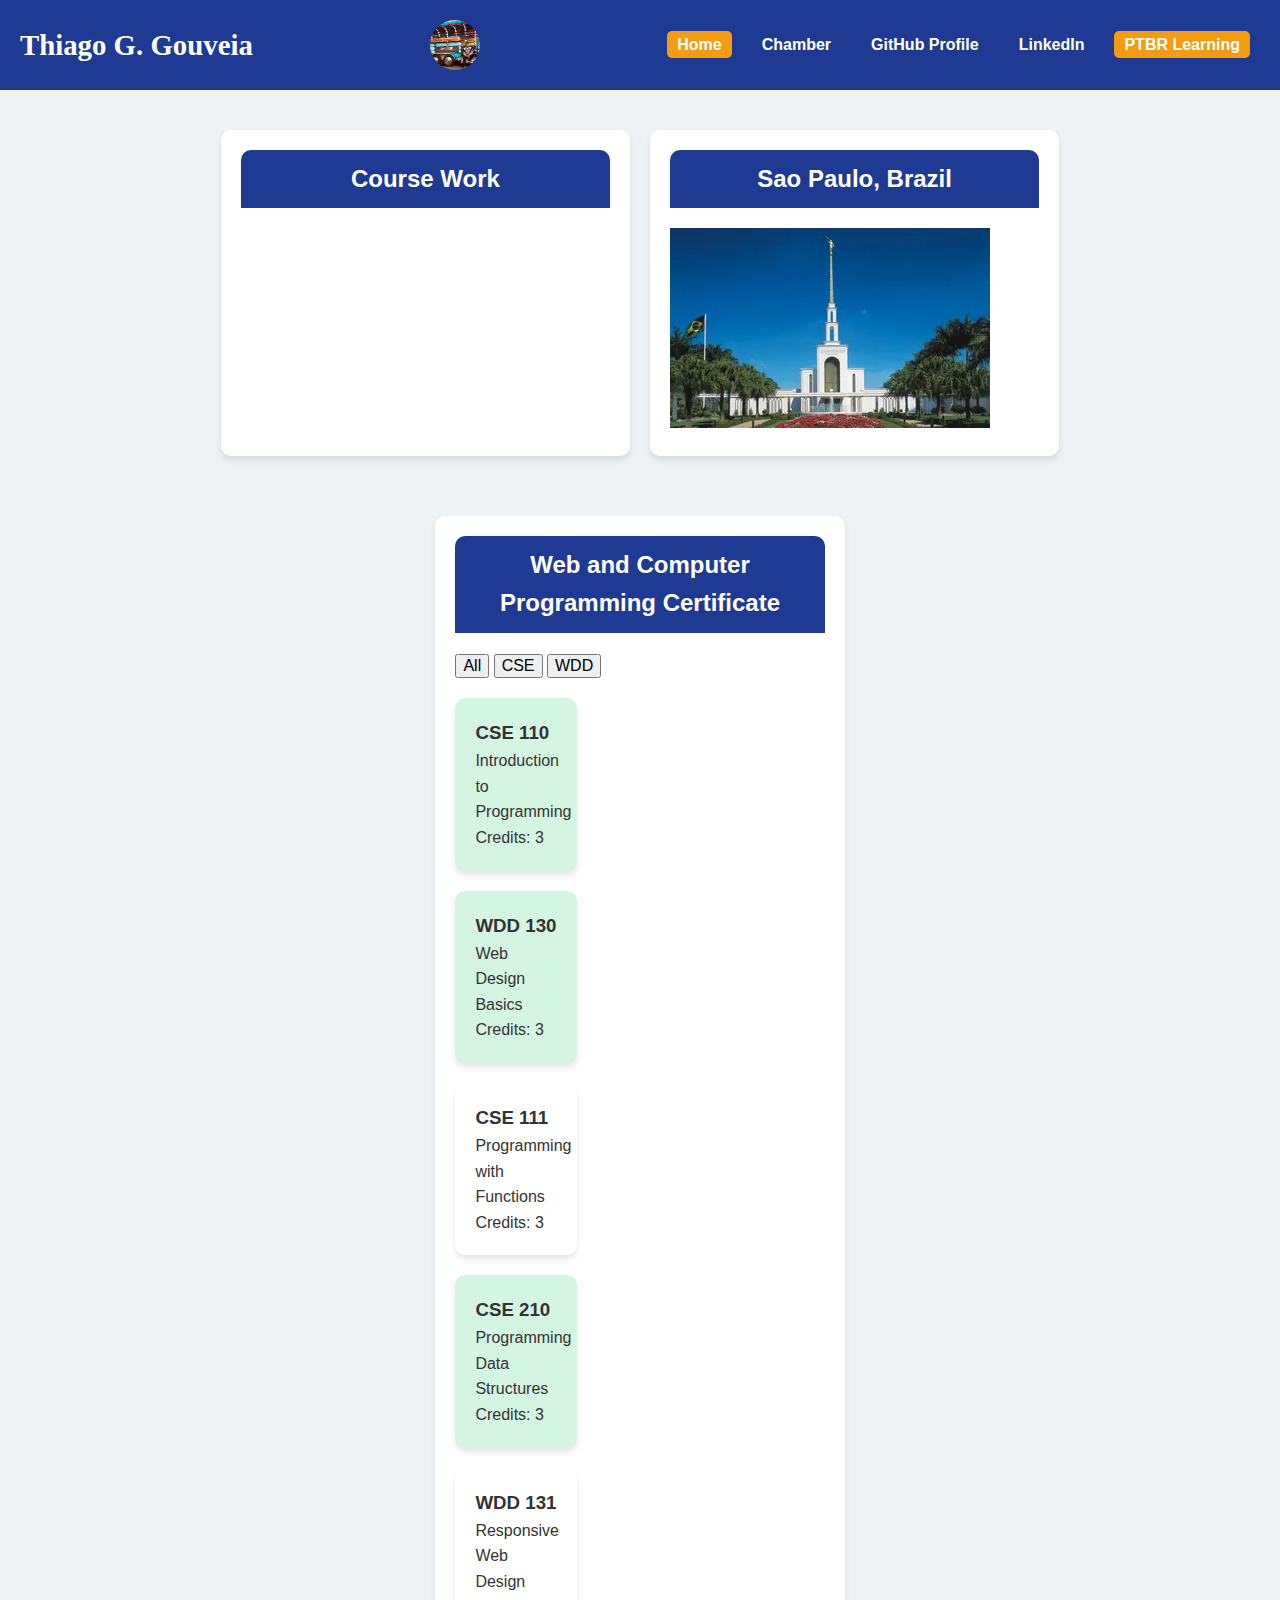
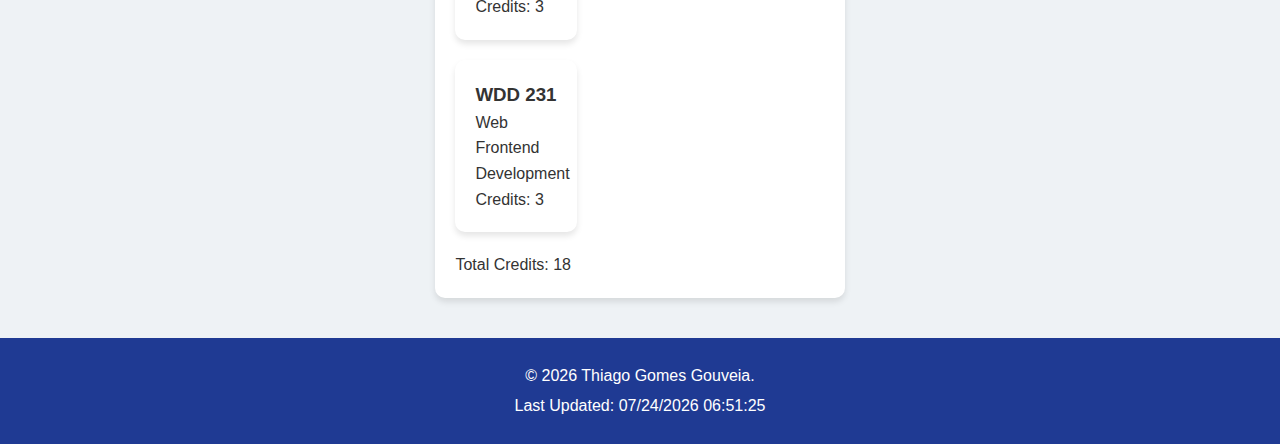
<file: index.html>
<!DOCTYPE html>
<html lang="en">
<head>
    <meta charset="UTF-8">
    <meta name="viewport" content="width=device-width, initial-scale=1.0">
    <meta name="author" content="Thiago Gouveia">
    <meta name="description" content="Home page for WDD 231 assignments">
    <title>Thiago G. Gouveia</title>
    <link rel="stylesheet" href="styles/normalize.css">
    <link rel="stylesheet" href="styles/style.css">
    <link rel="icon" href="favicon.ico">
    <script src="scripts/script.js" defer></script>
</head>
<body>
    <header>
        <h1>Thiago G. Gouveia</h1>
        <img id="yo" src="images/Yo.jpg" alt="Thiago G. Gouveia">
        <button id="menu">☰</button>
        <nav class="navigation">
            <ul>
                <li><a href="#" class="active">Home</a></li>
                <li><a href="chamber/index.html">Chamber</a></li>
                <li><a href="https://github.com/GuinhoSensei" target="_blank">GitHub Profile</a></li>
                <li><a href="https://www.linkedin.com/in/thiago-gomes-gouveia-0a3717231/">LinkedIn</a></li>
                <li><a href="ptbr/index.html" class="active">PTBR Learning</a></li>
            </ul>
        </nav>
    </header>
    <main>

        <div class="card">
            <h2>Course Work</h2>
            <ul></ul>
            <ul></ul>
            <ul></ul>
        </div>

        <div class="card">
            <h2>Sao Paulo, Brazil</h2>
            <img id="hero-img" src="images/temple_sp.webp" alt="Sao Paulo Temple">
        </div>

        <div class="card">
            <h2>Web and Computer Programming Certificate</h2>
           <div class="filters">
                <button class="filter" data-filter="all">All</button>
                <button class="filter" data-filter="CSE">CSE</button>
                <button class="filter" data-filter="WDD">WDD</button>
                <div id="activity-links"></div>
                <p id="totalCredits">Total Credits: 0</p>
            </div>
        </div>
    </main>
    <footer>
        <p id="copyright"></p>
        <p id="lastModified"></p>
    </footer>
</body>
</html>
</file>
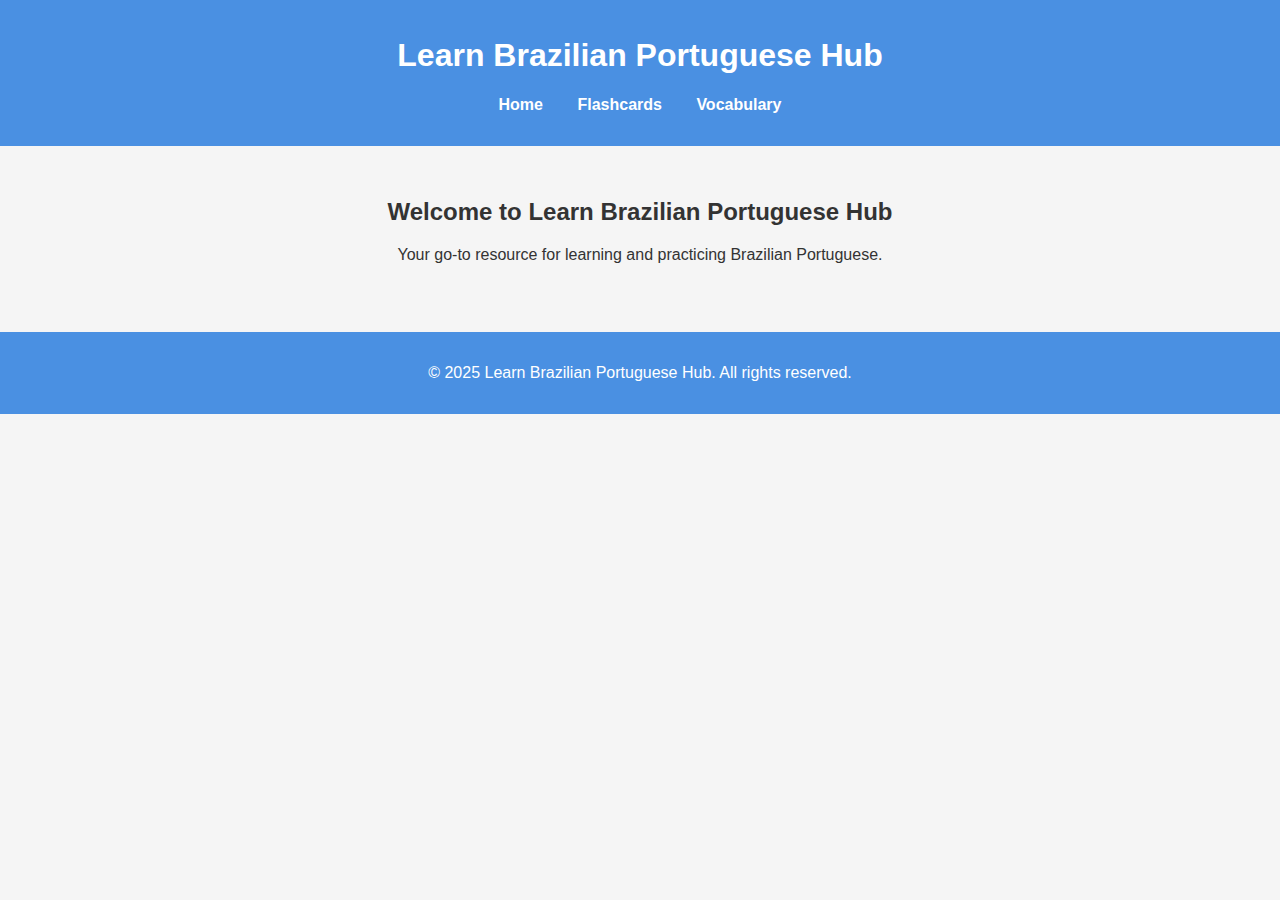
<file: ptbr-leaning/index.html>
<!DOCTYPE html>
<html lang="en">

<head>
    <meta charset="UTF-8">
    <meta name="viewport" content="width=device-width, initial-scale=1.0">
    <meta name="description" content="Learn Brazilian Portuguese with flashcards and vocabulary tools.">
    <meta property="og:title" content="Learn Brazilian Portuguese Hub">
    <meta property="og:description" content="Enhance your Brazilian Portuguese skills with interactive flashcards and vocabulary lists.">
    <meta property="og:image" content="images/logo.png">
    <link rel="icon" href="images/favicon.ico" type="image/x-icon">
    <title>Learn Brazilian Portuguese Hub</title>
    <link rel="stylesheet" href="styles/style.css">
</head>

<body>
    <header>
        <h1>Learn Brazilian Portuguese Hub</h1>
        <nav>
            <ul>
                <li><a href="index.html">Home</a></li>
                <li><a href="flashcards.html">Flashcards</a></li>
                <li><a href="vocabulary.html">Vocabulary</a></li>
            </ul>
        </nav>
    </header>

    <section id="home">
        <h2>Welcome to Learn Brazilian Portuguese Hub</h2>
        <p>Your go-to resource for learning and practicing Brazilian Portuguese.</p>
    </section>

    <footer>
        <p>&copy; 2025 Learn Brazilian Portuguese Hub. All rights reserved.</p>
    </footer>
</body>

</html>
</file>
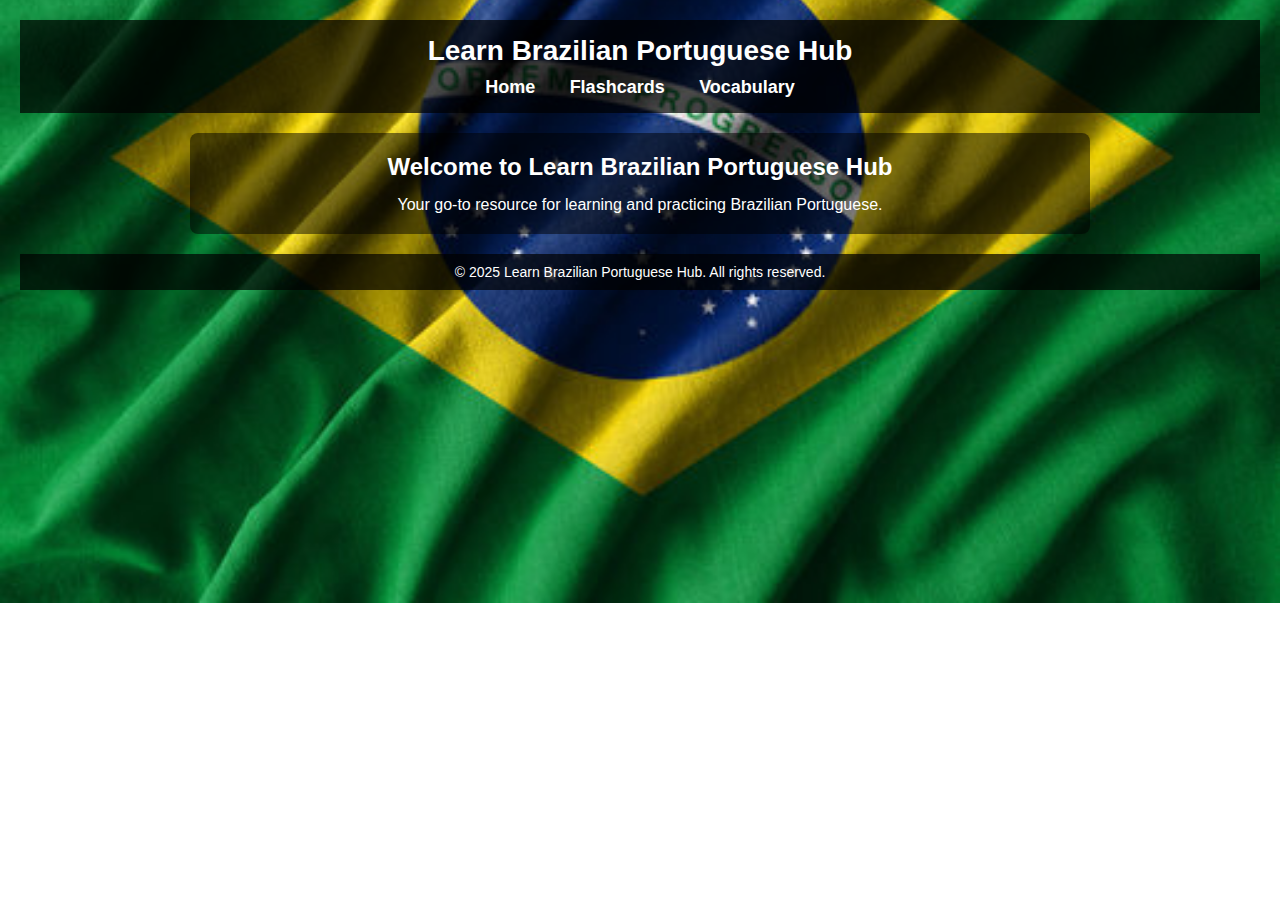
<file: ptbr/index.html>
<!DOCTYPE html>
<html lang="en">

<head>
    <meta charset="UTF-8">
    <meta name="viewport" content="width=device-width, initial-scale=1.0">
    <meta name="description" content="Learn Brazilian Portuguese with flashcards and vocabulary tools.">
    <meta property="og:title" content="Learn Brazilian Portuguese Hub">
    <meta property="og:description" content="Enhance your Brazilian Portuguese skills with interactive flashcards and vocabulary lists.">
    <meta property="og:image" content="images/logo.png">
    <link rel="icon" href="images/favicon.ico" type="image/x-icon">
    <title>Learn Brazilian Portuguese Hub</title>
    <link rel="stylesheet" href="styles/style.css">
</head>

<body>
    <header>
        <h1>Learn Brazilian Portuguese Hub</h1>
        <nav>
            <ul>
                <li><a href="index.html">Home</a></li>
                <li><a href="flashcards.html">Flashcards</a></li>
                <li><a href="vocabulary.html">Vocabulary</a></li>
            </ul>
        </nav>
    </header>

    <section id="home">
        <h2>Welcome to Learn Brazilian Portuguese Hub</h2>
        <p>Your go-to resource for learning and practicing Brazilian Portuguese.</p>
    </section>
    
    <footer>
        <p>&copy; 2025 Learn Brazilian Portuguese Hub. All rights reserved.</p>
    </footer>
</body>

</html>
</file>
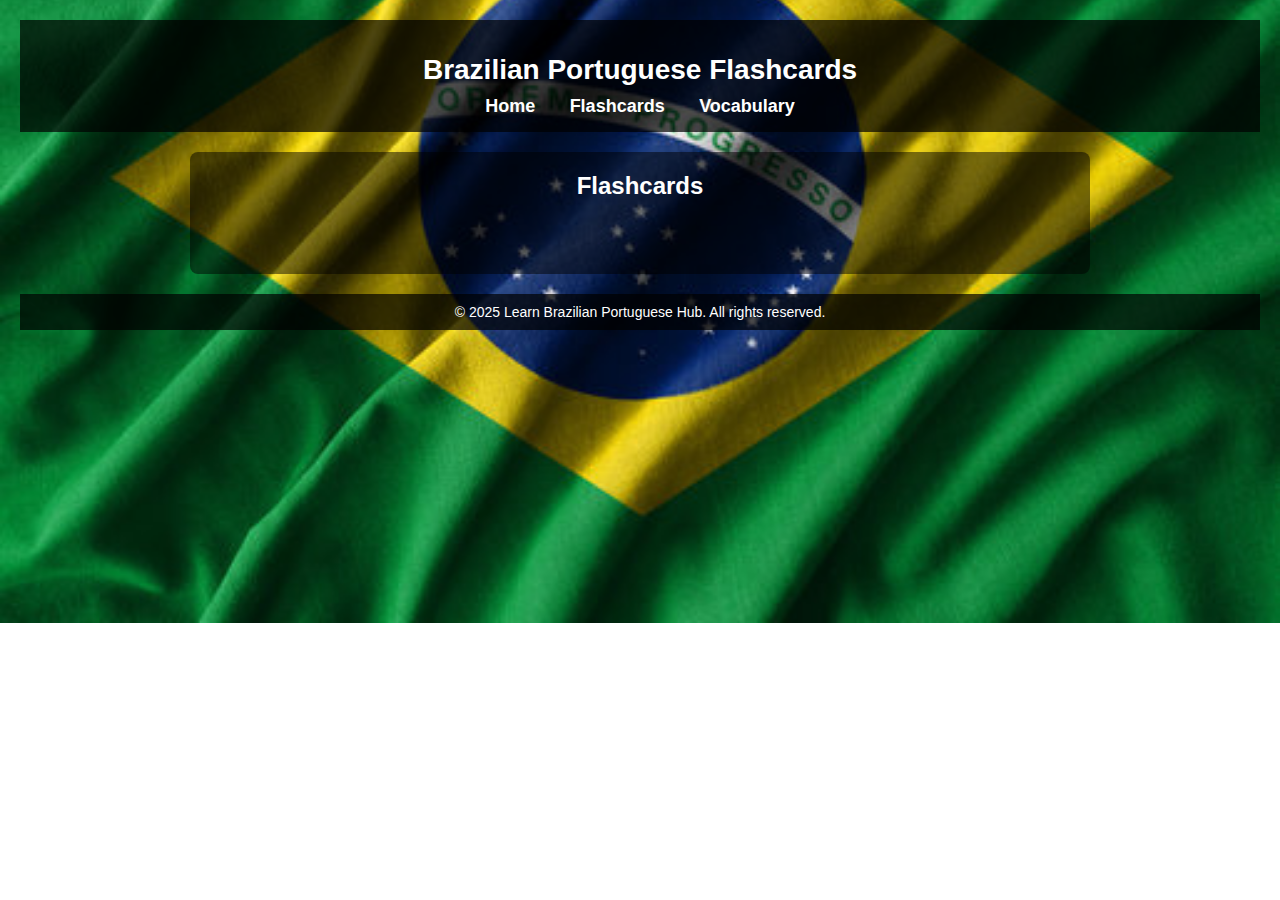
<file: ptbr/flashcards.html>
<!DOCTYPE html>
<html lang="en">

<head>
    <meta charset="UTF-8">
    <meta name="viewport" content="width=device-width, initial-scale=1.0">
    <meta name="description" content="Learn Brazilian Portuguese with interactive flashcards.">
    <meta property="og:title" content="Brazilian Portuguese Flashcards">
    <meta property="og:description" content="Practice Brazilian Portuguese vocabulary with engaging flashcards.">
    <meta property="og:image" content="images/logo.png">
    <link rel="icon" href="images/favicon.ico" type="image/x-icon">
    <title>Flashcards | Learn Brazilian Portuguese</title>
    <link rel="stylesheet" href="styles/normalize.css">
    <link rel="stylesheet" href="styles/style.css">
</head>

<body>
    <header>
        <h1>Brazilian Portuguese Flashcards</h1>
        <nav>
            <ul>
                <li><a href="index.html">Home</a></li>
                <li><a href="flashcards.html">Flashcards</a></li>
                <li><a href="vocabulary.html">Vocabulary</a></li>
            </ul>
        </nav>
    </header>

    <section id="flashcards">
        <h2>Flashcards</h2>
        <div class="flashcard-container"></div>
    </section>

    <footer>
        <p>&copy; 2025 Learn Brazilian Portuguese Hub. All rights reserved.</p>
    </footer>

    <!-- Ensure the script is loaded at the end for better performance -->
    <script src="scripts/script.js" defer></script>
</body>

</html>
</file>
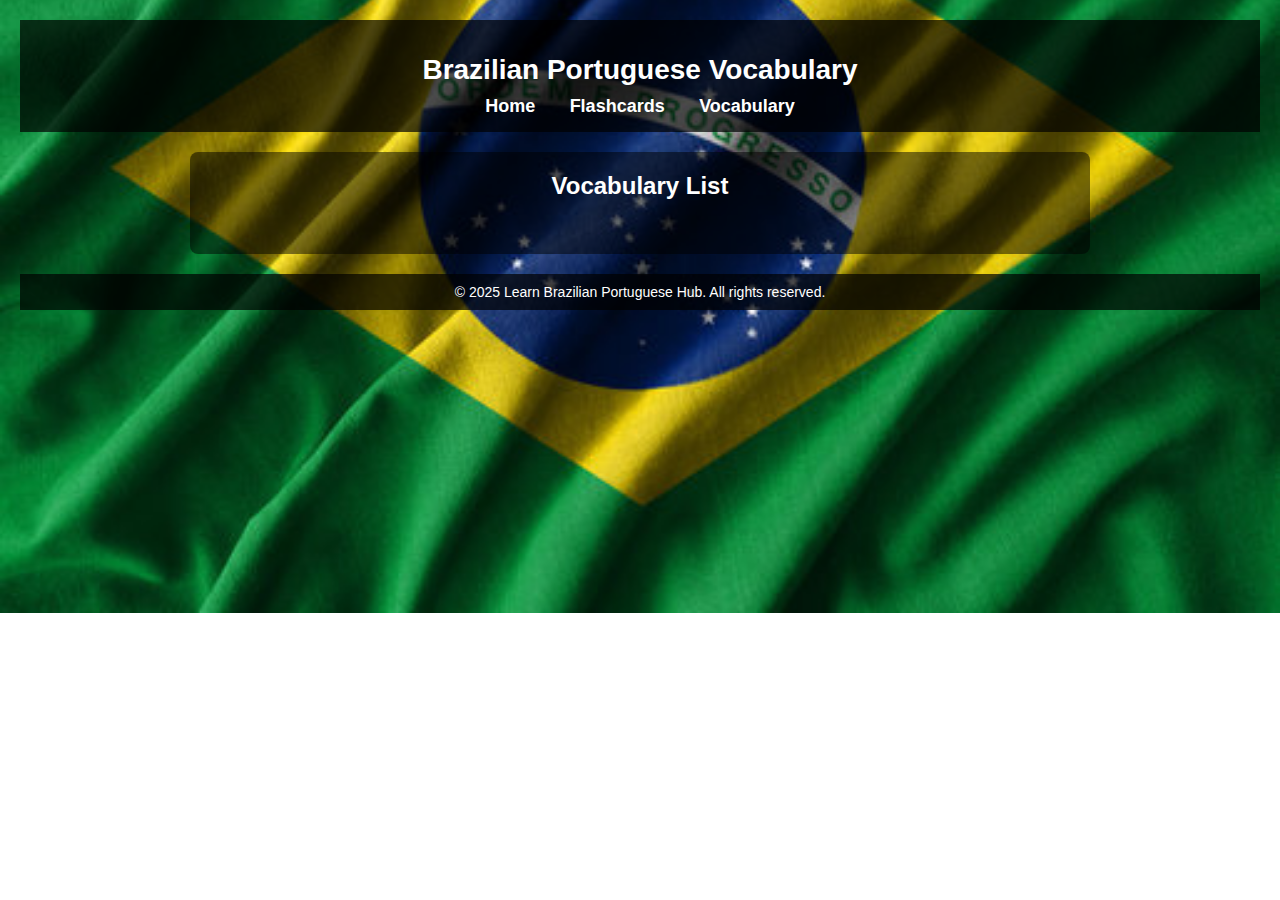
<file: ptbr/vocabulary.html>
<!DOCTYPE html>
<html lang="en">

<head>
    <meta charset="UTF-8">
    <meta name="viewport" content="width=device-width, initial-scale=1.0">
    <meta name="description" content="Expand your Brazilian Portuguese vocabulary.">
    <meta property="og:title" content="Brazilian Portuguese Vocabulary">
    <meta property="og:description" content="Browse and learn new words in Brazilian Portuguese.">
    <meta property="og:image" content="images/logo.png">
    <link rel="icon" href="images/favicon.ico" type="image/x-icon">
    <title>Vocabulary | Learn Brazilian Portuguese</title>
    <link rel="stylesheet" href="styles/normalize.css">
    <link rel="stylesheet" href="styles/style.css">
</head>

<body>
    <header>
        <h1>Brazilian Portuguese Vocabulary</h1>
        <nav>
            <ul>
                <li><a href="index.html">Home</a></li>
                <li><a href="flashcards.html">Flashcards</a></li>
                <li><a href="vocabulary.html">Vocabulary</a></li>
            </ul>
        </nav>
    </header>

    <section id="vocabulary">
        <h2>Vocabulary List</h2>
        <ul id="vocabulary-list"></ul> <!-- Ensured UL has correct ID -->
    </section>

    <footer>
        <p>&copy; 2025 Learn Brazilian Portuguese Hub. All rights reserved.</p>
    </footer>

    <!-- Ensure the script is loaded at the end for better performance -->
    <script src="scripts/script.js" defer></script>
</body>

</html>
</file>
<file: ptbr-leaning/styles/style.css>
body {
    font-family: 'Roboto', sans-serif;
    margin: 0;
    padding: 0;
    background-color: #F5F5F5;
    color: #333;
}

header {
    background-color: #4A90E2;
    color: white;
    text-align: center;
    padding: 1rem 0;
}

nav ul {
    list-style-type: none;
    padding: 0;
}

nav ul li {
    display: inline;
    margin: 0 15px;
}

nav a {
    color: white;
    text-decoration: none;
    font-weight: bold;
}

section {
    padding: 2rem;
    text-align: center;
}

.flashcard-container {
    display: flex;
    justify-content: center;
    gap: 20px;
    flex-wrap: wrap;
}

.flashcard {
    background-color: white;
    border: 1px solid #ddd;
    padding: 10px;
    border-radius: 8px;
    text-align: center;
    width: 150px;
    box-shadow: 2px 2px 5px rgba(0, 0, 0, 0.2);
}

.flashcard img {
    max-width: 100%;
    height: auto;
}

button {
    background-color: #FFD700;
    color: black;
    border: none;
    padding: 10px 20px;
    font-size: 16px;
    cursor: pointer;
    border-radius: 5px;
}

button:hover {
    background-color: #E6C200;
}

footer {
    background-color: #4A90E2;
    color: white;
    text-align: center;
    padding: 1rem;
    margin-top: 20px;
}
</file>
<file: ptbr/styles/style.css>
/* General Styles */
* {
    margin: 0;
    padding: 0;
    box-sizing: border-box;
    font-family: 'Arial', sans-serif;
}

body {
    background-image: url(../images/brazil.jpg); /* Background with Brazilian flag */
    background-size: cover;
    background-position: center;
    background-repeat: no-repeat;
    color: white;
    text-align: center;
    padding: 20px;
}

/* Header */
header {
    background: rgba(0, 0, 0, 0.7);
    padding: 15px;
    text-align: center;
}

header h1 {
    font-size: 28px;
    margin-bottom: 10px;
}

nav ul {
    list-style-type: none;
}

nav ul li {
    display: inline;
    margin: 0 15px;
}

nav ul li a {
    text-decoration: none;
    color: white;
    font-weight: bold;
    font-size: 18px;
}

nav ul li a:hover {
    text-decoration: underline;
}

/* Sections */
section {
    background: rgba(0, 0, 0, 0.5);
    padding: 20px;
    border-radius: 8px;
    margin: 20px auto;
    width: 80%;
    max-width: 900px;
}

h2 {
    font-size: 24px;
    margin-bottom: 15px;
}

/* Flashcards */
.flashcard-container {
    display: flex;
    flex-wrap: wrap;
    justify-content: center;
    gap: 15px;
    padding: 20px;
}

.flashcard {
    background: white;
    color: black;
    border-radius: 10px;
    padding: 20px;
    width: 200px;
    height: 150px;
    display: flex;
    flex-direction: column;
    align-items: center;
    justify-content: center;
    font-size: 18px;
    font-weight: bold;
    box-shadow: 0px 4px 10px rgba(0, 0, 0, 0.2);
    cursor: pointer;
    transition: transform 0.3s ease;
}

.flashcard:hover {
    transform: scale(1.1);
}

/* Vocabulary List */
#vocabulary-list {
    list-style-type: none;
    text-align: left;
    padding: 10px;
}

#vocabulary-list li {
    background: rgba(255, 255, 255, 0.9);
    color: black;
    padding: 10px;
    margin-bottom: 5px;
    border-radius: 5px;
    font-size: 16px;
    transition: background 0.3s ease;
}

#vocabulary-list li:hover {
    background: #ffcc00;
}

/* Footer */
footer {
    background: rgba(0, 0, 0, 0.7);
    padding: 10px;
    margin-top: 20px;
    font-size: 14px;
}
</file>
<file: styles/style.css>
/* General Reset */
body, h1, h2, h3, p, ul, li {
    margin: 0;
    padding: 0;
    box-sizing: border-box;
}
body {
    font-family: 'Roboto', sans-serif;
    background-color: #eef2f5;
    color: #333;
    line-height: 1.6;
}

/* Google Fonts */
@import url('https://fonts.googleapis.com/css2?family=Roboto:wght@400;700&family=Playfair+Display:wght@700&display=swap');

/* Header Styles */
header {
    background-color: #1f3a93;
    color: white;
    display: flex;
    align-items: center;
    justify-content: space-between;
    padding: 20px;
}
header h1 {
    font-family: 'Playfair Display', serif;
    font-size: 1.8rem;
}
header img {
    border-radius: 50%;
    width: 50px;
    height: 50px;
}
.navigation ul {
    display: flex;
    list-style: none;
}
.navigation li {
    margin: 0 10px;
}
.navigation a {
    text-decoration: none;
    color: white;
    font-weight: bold;
    padding: 5px 10px;
    border-radius: 5px;
}
.navigation a:hover, .navigation a.active {
    background-color: #f39c12;
}

/* Small-Screen Navigation */
.navigation {
    display: none;
}
#menu {
    background: transparent;
    border: 2px solid white;
    color: white;
    font-size: 1.2rem;
    padding: 5px 10px;
    cursor: pointer;
}
@media (min-width: 768px) {
    .navigation {
        display: block;
    }
    #menu {
        display: none;
    }
}

/* Main Content Styles */
main {
    margin: 20px;
    display: flex;
    flex-wrap: wrap;
    justify-content: center;
    gap: 20px;
}
h2 {
    color: #1f3a93;
    margin-bottom: 20px;
    text-align: center;
    width: 100%;
}
.card {
    background-color: white;
    border-radius: 10px;
    box-shadow: 0 4px 6px rgba(0, 0, 0, 0.1);
    margin: 20px 0;
    padding: 20px;
    flex: 1 1 calc(33% - 40px);
    max-width: calc(33% - 40px);
}
.card h2 {
    background-color: #1f3a93;
    color: white;
    padding: 10px;
    border-radius: 10px 10px 0 0;
    text-align: center;
}
.card.completed {
    background-color: #d5f5e3;
}

/* Footer Styles */
footer {
    background-color: #1f3a93;
    color: white;
    text-align: center;
    padding: 20px;
    margin-top: 20px;
}
footer p {
    margin: 5px 0;
}
</file>
